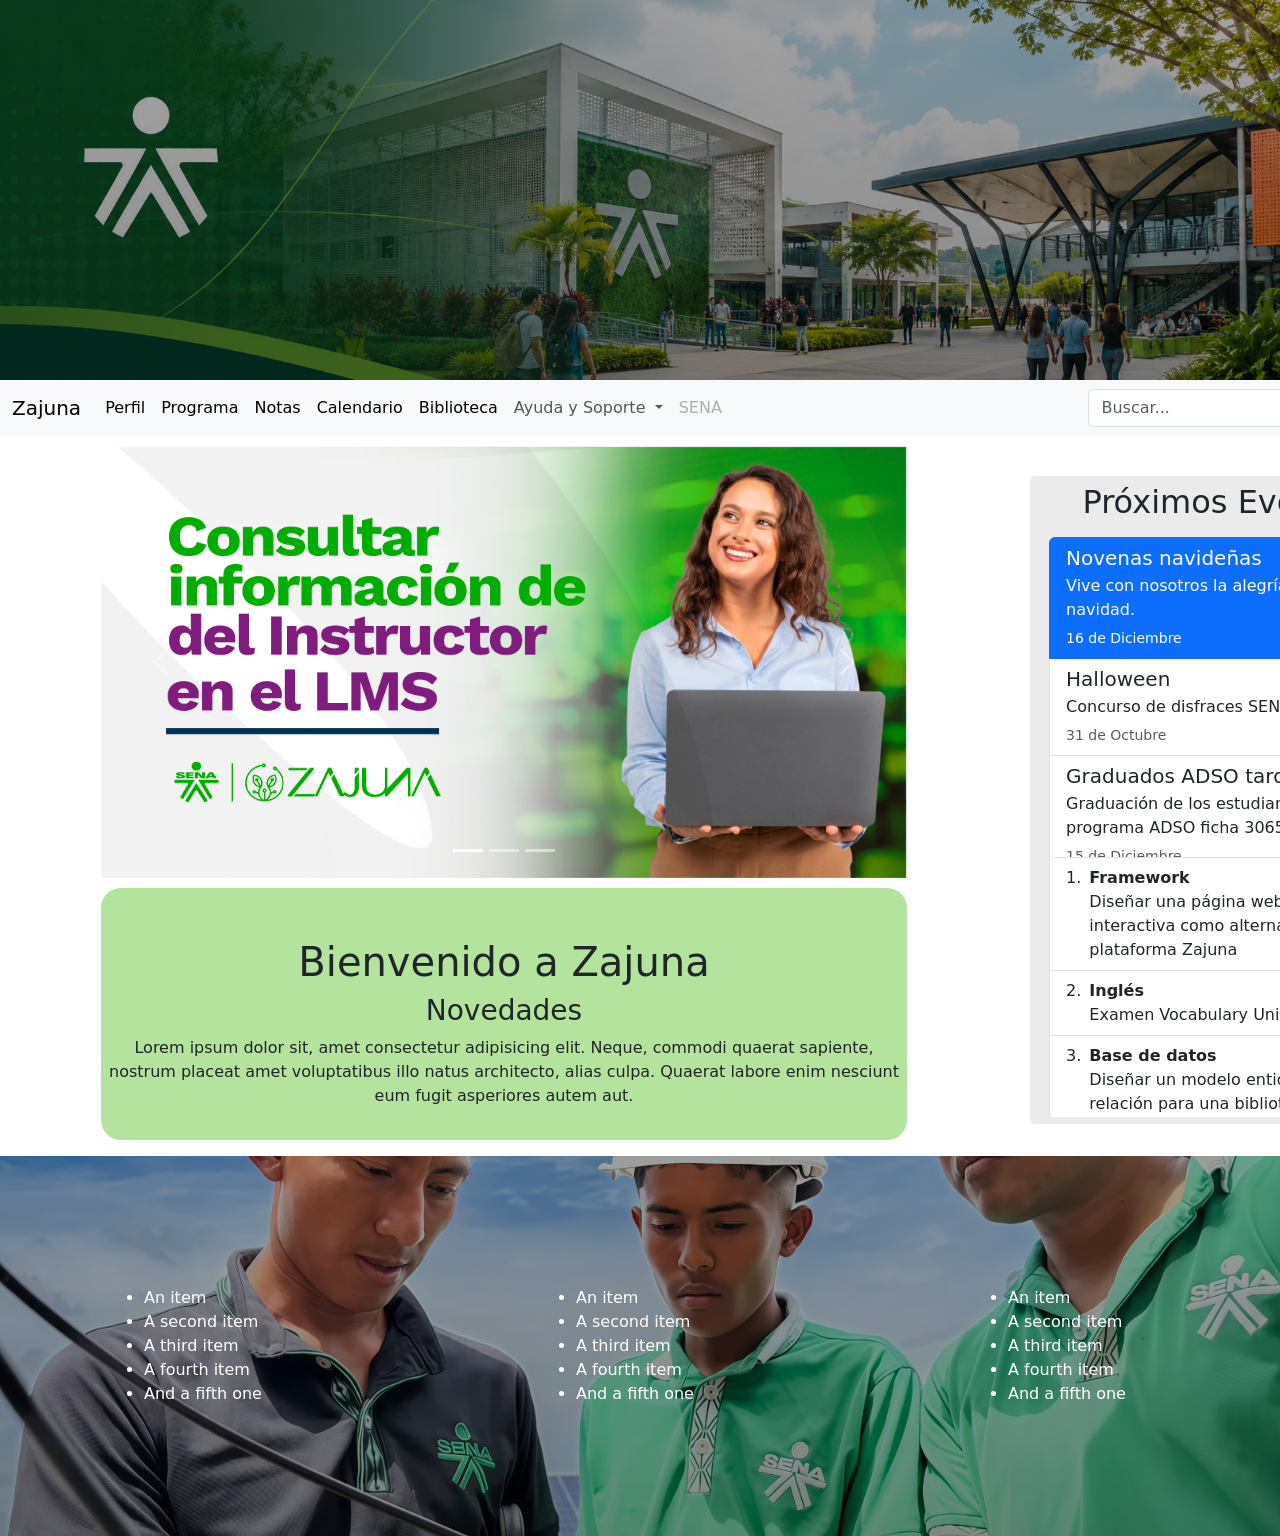
<file: index.html>
<!DOCTYPE html>
<html lang="en">
<head>
    <meta charset="UTF-8">
    <meta name="viewport" content="width=device-width, initial-scale=1.0">
    <link rel="stylesheet" href="style.css">
    <link rel="preconnect" href="https://fonts.googleapis.com">
    <link rel="preconnect" href="https://fonts.gstatic.com" crossorigin>
    <link href="https://fonts.googleapis.com/css2?family=Roboto:ital,wght@0,100..900;1,100..900&display=swap" rel="stylesheet">
    <link href="https://cdn.jsdelivr.net/npm/bootstrap@5.3.8/dist/css/bootstrap.min.css" rel="stylesheet" integrity="sha384-sRIl4kxILFvY47J16cr9ZwB07vP4J8+LH7qKQnuqkuIAvNWLzeN8tE5YBujZqJLB" crossorigin="anonymous">
    <title>Zajuna</title>
</head>
<body>
    <header></header>
    <nav class="navbar navbar-expand-lg bg-body-tertiary">
        <div class="container-fluid">
            <a class="navbar-brand" href="#">Zajuna</a>
            <button class="navbar-toggler" type="button" data-bs-toggle="collapse" data-bs-target="#navbarSupportedContent" aria-controls="navbarSupportedContent" aria-expanded="false" aria-label="Toggle navigation">
            <span class="navbar-toggler-icon"></span>
            </button>
        <div class="collapse navbar-collapse" id="navbarSupportedContent">
            <ul class="navbar-nav me-auto mb-2 mb-lg-0">
            <li class="nav-item">
                <a class="nav-link active" aria-current="page" href="#">Perfil</a>
            </li>
            <li class="nav-item">
                <a class="nav-link active" aria-current="page" href="#">Programa</a>
            </li>
            <li class="nav-item">
                <a class="nav-link active" aria-current="page" href="#">Notas</a>
            </li>
            <li class="nav-item">
                <a class="nav-link active" aria-current="page" href="#">Calendario</a>
            </li>
            <li class="nav-item">
                <a class="nav-link active" aria-current="page" href="#">Biblioteca</a>
            </li>
            <li class="nav-item dropdown">
                <a class="nav-link dropdown-toggle" href="#" role="button" data-bs-toggle="dropdown" aria-expanded="false">
                Ayuda y Soporte
            </a>
            <ul class="dropdown-menu">
                <li><a class="dropdown-item" href="#">Contactanos</a></li>
                <li><a class="dropdown-item" href="#">Preguntas Frecuentes</a></li>
                <li><hr class="dropdown-divider"></li>
                <li><a class="dropdown-item" href="#">Reportar un problema</a></li>
            </ul>
            </li>
            <li class="nav-item">
                <a class="nav-link disabled" aria-disabled="true">SENA</a>
        </li>
        </ul>
        <form class="d-flex" role="search">
        <input class="form-control me-2" type="search" placeholder="Buscar..." aria-label="Search"/>
        <button class="btn btn-outline-success" type="submit">Búsqueda</button>
      </form>
    </div>
  </div>
</nav>
<main>
    <div id="mainiz">
        <div id="contenedor_carrusel">
            <div id="carouselExampleIndicators" class="carousel slide">
                <div class="carousel-indicators">
                    <button type="button" data-bs-target="#carouselExampleIndicators" data-bs-slide-to="0" class="active" aria-current="true" aria-label="Slide 1"></button>
                    <button type="button" data-bs-target="#carouselExampleIndicators" data-bs-slide-to="1" aria-label="Slide 2"></button>
                    <button type="button" data-bs-target="#carouselExampleIndicators" data-bs-slide-to="2" aria-label="Slide 3"></button>
  </div>
            <div class="carousel-inner">
                <div class="carousel-item active">
                    <img src="General_imgs/ZajunaCarrusel1.webp" class="imagen_carrusel" alt="...">
                </div>
                <div class="carousel-item">
                    <img src="General_imgs/ZajunaCarrusel2.png" class="imagen_carrusel" alt="...">
                </div>
                <div class="carousel-item">
                    <img src="General_imgs/ZajunaCarrusel3.jpg" class="imagen_carrusel" alt="...">
                </div>
            </div>
        <button class="carousel-control-prev" type="button" data-bs-target="#carouselExampleIndicators" data-bs-slide="prev">
            <span class="carousel-control-prev-icon" aria-hidden="true"></span>
            <span class="visually-hidden">Previous</span>
        </button>
        <button class="carousel-control-next" type="button" data-bs-target="#carouselExampleIndicators" data-bs-slide="next">
            <span class="carousel-control-next-icon" aria-hidden="true"></span>
            <span class="visually-hidden">Next</span>
        </button>
</div>
</div>
        <article>
            <h1>Bienvenido a Zajuna</h1>
            <h3>Novedades</h3>
            <p>Lorem ipsum dolor sit, amet consectetur adipisicing elit. Neque, commodi quaerat sapiente, nostrum placeat amet voluptatibus illo natus architecto, alias culpa. Quaerat labore enim nesciunt eum fugit asperiores autem aut.</p>
        </article>
    </div>
    <div id="mainder">
        <aside>
            <h2>Próximos Eventos</h2>
            <div id="eventos">
                <div class="list-group">
                    <a href="#" class="list-group-item list-group-item-action active" aria-current="true">
                        <div class="d-flex w-100 justify-content-between">
                            <h5 class="mb-1">Novenas navideñas</h5>
                            <small>Hace 3 días</small>
                        </div>
                        <p class="mb-1">Vive con nosotros la alegría de la navidad.</p>
                        <small>16 de Diciembre</small>
                    </a>
                    <a href="#" class="list-group-item list-group-item-action">
                        <div class="d-flex w-100 justify-content-between">
                            <h5 class="mb-1">Halloween</h5>
                            <small class="text-body-secondary">Hace 5 días</small>
                        </div>
                        <p class="mb-1">Concurso de disfraces SENA</p>
                        <small class="text-body-secondary">31 de Octubre</small>
                    </a>
                    <a href="#" class="list-group-item list-group-item-action">
                        <div class="d-flex w-100 justify-content-between">
                            <h5 class="mb-1">Graduados ADSO tarde</h5>
                            <small class="text-body-secondary">Hace 7 días</small>
                        </div>
                        <p class="mb-1">Graduación de los estudiantes del programa ADSO ficha 3065533</p>
                        <small class="text-body-secondary">15 de Diciembre</small>
                    </a>
</div>
</div>
    <h2>Tareas Pendientes</h2>
            <div id="tareas">
                <ol class="list-group list-group-numbered">
                    <li class="list-group-item d-flex justify-content-between align-items-start">
                        <div class="ms-2 me-auto">
                            <div class="fw-bold">Framework</div>
                            Diseñar una página web interactiva como alternativa a la plataforma Zajuna
    </div>
                    <span class="badge text-bg-danger rounded-pill">2</span>
  </li>
                    <li class="list-group-item d-flex justify-content-between align-items-start">
                        <div class="ms-2 me-auto">
                            <div class="fw-bold">Inglés</div>
                            Examen Vocabulary Unit 3
    </div>
                    <span class="badge text-bg-warning rounded-pill">5</span>
  </li>
                    <li class="list-group-item d-flex justify-content-between align-items-start">
                        <div class="ms-2 me-auto">
                            <div class="fw-bold">Base de datos</div>
                                Diseñar un modelo entidad relación para una biblioteca virtual
                        </div>
                    <span class="badge text-bg-primary rounded-pill">10</span>
                    </li>
                    <li class="list-group-item d-flex justify-content-between align-items-start">
                        <div class="ms-2 me-auto">
                            <div class="fw-bold">Python</div>
                                App de escritorio para gestionar tareas pendientes
                        </div>
                    <span class="badge text-bg-primary rounded-pill">12</span>
                    </li>
                </ol>
            </div>
        </aside>
    </div>
</main>
<footer>
    <div class="footer-content">
        <ul class="list-group list-group-flush">
            <li>An item</li>
            <li>A second item</li>
            <li>A third item</li>
            <li>A fourth item</li>
            <li>And a fifth one</li>
</ul>
    </div>
    <div class="footer-content">
        <ul class="list-group list-group-flush">
            <li>An item</li>
            <li>A second item</li>
            <li>A third item</li>
            <li>A fourth item</li>
            <li>And a fifth one</li>
</ul>
    </div>
    <div class="footer-content">
        <ul class="list-group list-group-flush">
            <li>An item</li>
            <li>A second item</li>
            <li>A third item</li>
            <li>A fourth item</li>
            <li>And a fifth one</li>
</ul>
    </div>
</footer>
    <script src="https://cdn.jsdelivr.net/npm/bootstrap@5.3.8/dist/js/bootstrap.bundle.min.js" integrity="sha384-FKyoEForCGlyvwx9Hj09JcYn3nv7wiPVlz7YYwJrWVcXK/BmnVDxM+D2scQbITxI" crossorigin="anonymous"></script>
</body>
</html>
</file>
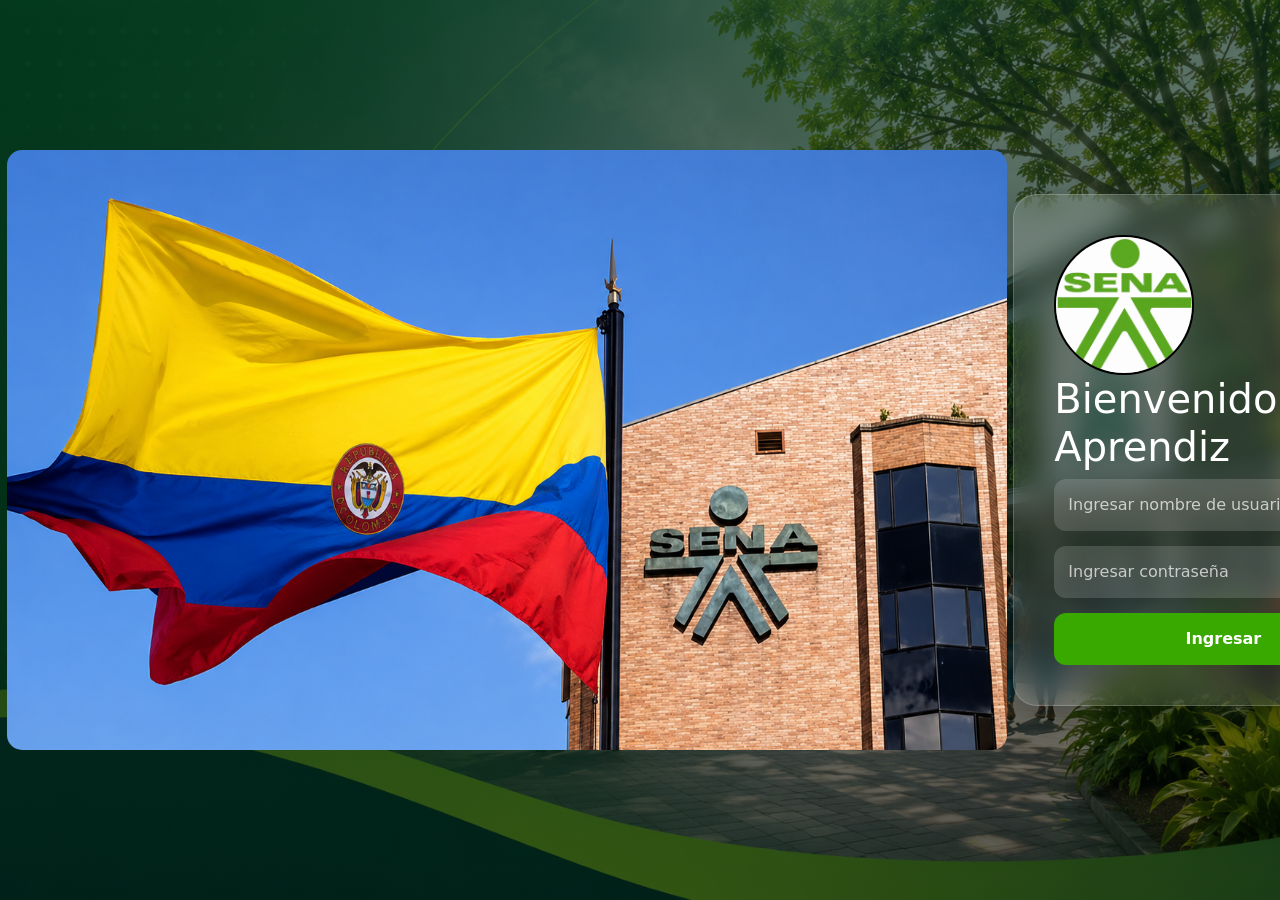
<file: Login.html>
<!DOCTYPE html>
<html lang="en">
<head>
    <meta charset="UTF-8">
    <meta name="viewport" content="width=device-width, initial-scale=1.0">
    <link rel="preconnect" href="https://fonts.googleapis.com">
    <link rel="preconnect" href="https://fonts.gstatic.com" crossorigin>
    <link href="https://fonts.googleapis.com/css2?family=Roboto:ital,wght@0,100..900;1,100..900&display=swap" rel="stylesheet">
    <link rel="stylesheet" href="Login.css">
    <link href="https://cdn.jsdelivr.net/npm/bootstrap@5.3.8/dist/css/bootstrap.min.css" rel="stylesheet" integrity="sha384-sRIl4kxILFvY47J16cr9ZwB07vP4J8+LH7qKQnuqkuIAvNWLzeN8tE5YBujZqJLB" crossorigin="anonymous">
    <title>Zajuna</title>
</head>
<body>
    <div id="contenedor_carrusel">
        <div id="carouselExampleSlidesOnly" class="carousel slide carousel-fade" data-bs-ride="carousel" data-bs-touch="false">
            <div class="carousel-inner">
                <div class="carousel-item active">
                    <img src="General_imgs/Login_carrusel.png" class="imagen_c" alt="...">
        </div>
        <div class="carousel-item">
            <img src="General_imgs/Login_carrusel2.jpg" class="imagen_c" alt="...">
        </div>
        <div class="carousel-item">
            <img src="General_imgs/Login_carrusel3.jpg" class="imagen_c" alt="...">
        </div>
    </div>
  </div>
  </div>
    <form id="formulario">
        <img src="General_imgs/Logo-login.jpeg" alt="Logo_sena" id="logo">
        <h1>Bienvenido Aprendiz</h1>
        <input type="text" placeholder="Ingresar nombre de usuario" id="usuario" class="input_formulario">
        <input type="text" placeholder="Ingresar contraseña" id="contraseña" class="input_formulario">
        <button id="btn_login">Ingresar</button>
    </form>
    <script src="https://cdn.jsdelivr.net/npm/bootstrap@5.3.8/dist/js/bootstrap.bundle.min.js" integrity="sha384-FKyoEForCGlyvwx9Hj09JcYn3nv7wiPVlz7YYwJrWVcXK/BmnVDxM+D2scQbITxI" crossorigin="anonymous"></script>
</body>
</html>
</file>
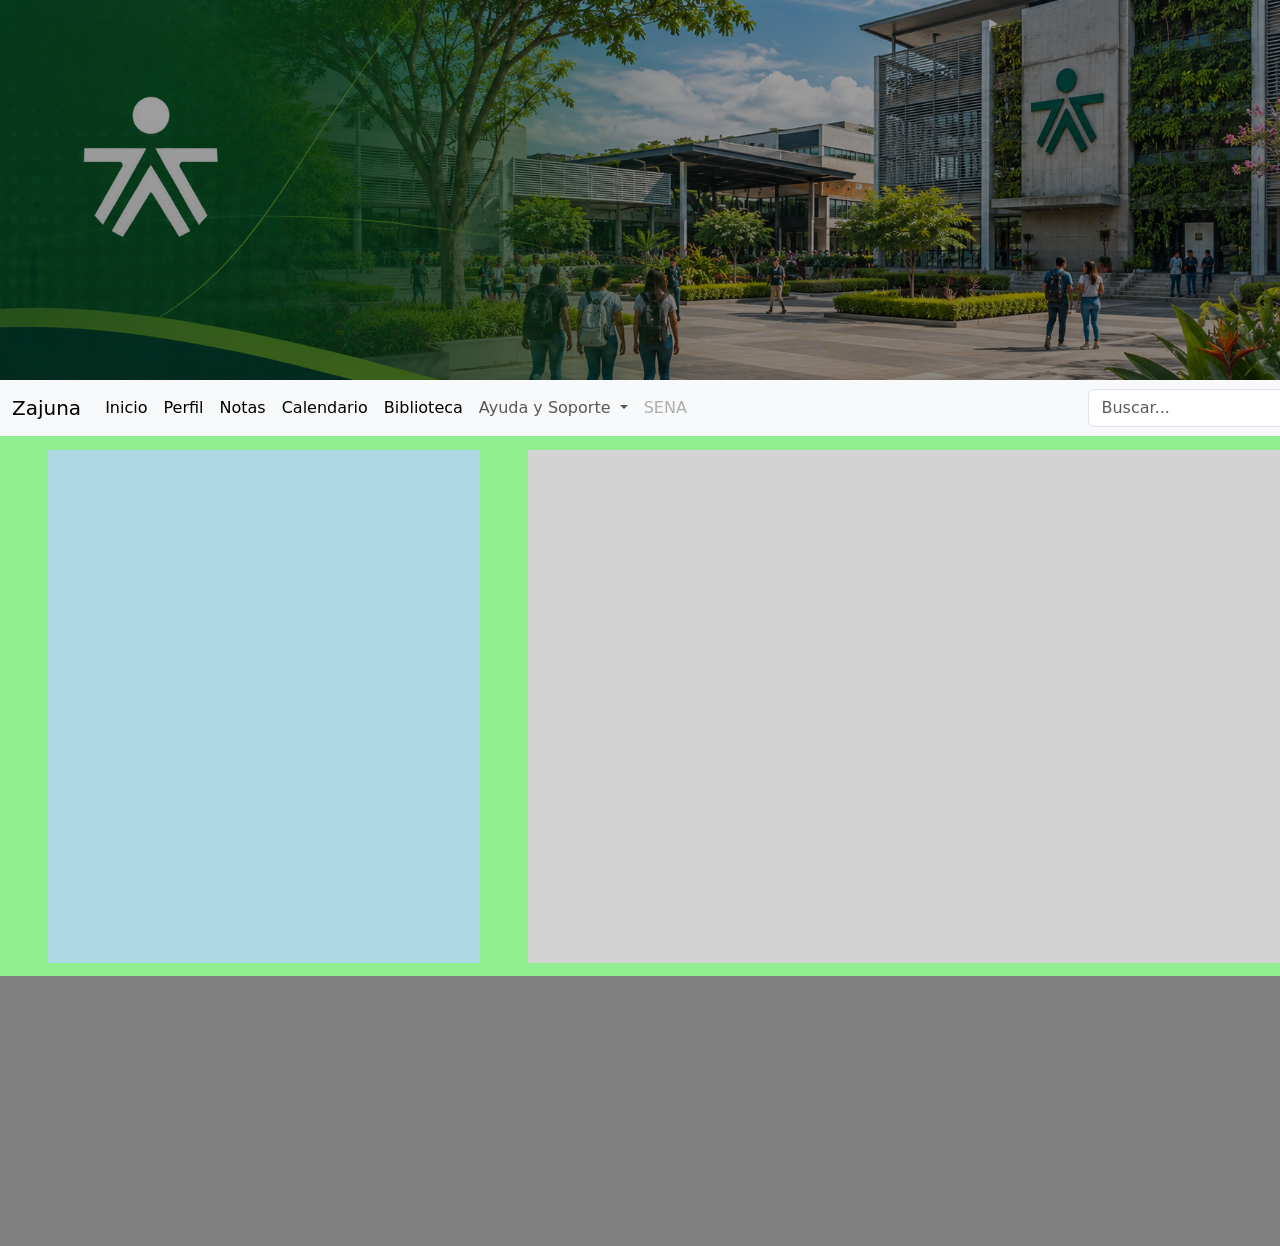
<file: programa.html>
<!DOCTYPE html>
<html lang="en">
<head>
    <meta charset="UTF-8">
    <meta name="viewport" content="width=device-width, initial-scale=1.0">
    <link rel="stylesheet" href="style2.css">
    <link rel="preconnect" href="https://fonts.googleapis.com">
    <link rel="preconnect" href="https://fonts.gstatic.com" crossorigin>
    <link href="https://fonts.googleapis.com/css2?family=Roboto:ital,wght@0,100..900;1,100..900&display=swap" rel="stylesheet">
    <link href="https://cdn.jsdelivr.net/npm/bootstrap@5.3.8/dist/css/bootstrap.min.css" rel="stylesheet" integrity="sha384-sRIl4kxILFvY47J16cr9ZwB07vP4J8+LH7qKQnuqkuIAvNWLzeN8tE5YBujZqJLB" crossorigin="anonymous">
    <title>Zajuna</title>
</head>
<body>
    <header></header>
    <nav class="navbar navbar-expand-lg bg-body-tertiary">
        <div class="container-fluid">
            <a class="navbar-brand" href="#">Zajuna</a>
            <button class="navbar-toggler" type="button" data-bs-toggle="collapse" data-bs-target="#navbarSupportedContent" aria-controls="navbarSupportedContent" aria-expanded="false" aria-label="Toggle navigation">
            <span class="navbar-toggler-icon"></span>
            </button>
        <div class="collapse navbar-collapse" id="navbarSupportedContent">
            <ul class="navbar-nav me-auto mb-2 mb-lg-0">
            <li class="nav-item">
                <a class="nav-link active" aria-current="page" href="#">Inicio</a>
            </li>
            <li class="nav-item">
                <a class="nav-link active" aria-current="page" href="#">Perfil</a>
            </li>
            <li class="nav-item">
                <a class="nav-link active" aria-current="page" href="#">Notas</a>
            </li>
            <li class="nav-item">
                <a class="nav-link active" aria-current="page" href="#">Calendario</a>
            </li>
            <li class="nav-item">
                <a class="nav-link active" aria-current="page" href="#">Biblioteca</a>
            </li>
            <li class="nav-item dropdown">
                <a class="nav-link dropdown-toggle" href="#" role="button" data-bs-toggle="dropdown" aria-expanded="false">
                Ayuda y Soporte
            </a>
            <ul class="dropdown-menu">
                <li><a class="dropdown-item" href="#">Contactanos</a></li>
                <li><a class="dropdown-item" href="#">Preguntas Frecuentes</a></li>
                <li><hr class="dropdown-divider"></li>
                <li><a class="dropdown-item" href="#">Reportar un problema</a></li>
            </ul>
            </li>
            <li class="nav-item">
                <a class="nav-link disabled" aria-disabled="true">SENA</a>
        </li>
        </ul>
        <form class="d-flex" role="search">
        <input class="form-control me-2" type="search" placeholder="Buscar..." aria-label="Search"/>
        <button class="btn btn-outline-success" type="submit">Búsqueda</button>
      </form>
    </div>
  </div>
</nav>
<main>
    <section id="menu"></section>
    <section id="content_info"></section>
</main>
<footer></footer>
</body>
</html>
</file>
<file: style.css>
/*Tags*/
body{
    min-width: 1440px;
    min-height: 100vh;
    font-family: "Roboto", sans-serif;
}

header{
    width: 100%;
    height: 380px;
    background-image: linear-gradient(rgba(0,0,0,0.35),rgba(0,0,0,0.45)),url("General_imgs/banner-sena.png");
    background-size: cover;
    background-position: center;
    background-repeat: no-repeat;
    overflow: hidden;
}

main{
    width: 100%;
    height: 80vh;
    display: flex;
    flex-direction: row;
}

article{
    width: 80%;
    height: 35%;
    margin-top: 10px;
    text-align: center;
    padding-top: 5%;
    background: #3db60163;
    border-radius: 20px;
}

aside{
    width: 90%;
    height: 90%;
    background-color: rgba(204, 204, 204, 0.396);
    margin-top: 40px;
    border-radius: 5px;
    align-items: center;
    display: flex;
    flex-direction: column;
    justify-content: space-evenly;
}


footer{
    width: 100%;
    height: 380px;
    background-image: linear-gradient(rgba(0,0,0,0.35),rgba(0,0,0,0.45)),url("General_imgs/Banner-footer.jpg");
    background-size: cover;
    background-position: center;
    background-repeat: no-repeat;
    overflow: hidden;
    display: flex;
    flex-direction: row;
    justify-content: space-evenly;
    align-items: center;
}

/**Classes*/
.imagen_carrusel{
    width: 100%;
    height: 100%;
}

.carousel,
.carousel-inner,
.carousel-item {
    height: 100%;
}



.footer-content{
    width: 20%;
    height: 90%;
    color: white;
    display: flex;
    align-items: center;
}

/*Ids*/
#mainiz{
    width: 70%;
    height: 100%;
    display: flex;
    flex-direction: column;
    align-items: center;
}

#contenedor_carrusel{
    width: 80%;
    height: 60%;
    margin-top: 10px;
    align-content: center;
}

#mainder{
    width: 30%;
    height: 100%;
    display: flex;
    flex-direction: column;
    align-items: center;
}

#eventos{
    width: 90%;
    height: 40%;
}

#tareas{
    width: 90%;
    height: 40%;
    overflow-y: auto;
    scroll-behavior: smooth;
    scrollbar-width: none;
}
</file>
<file: Login.css>
/*tags*/

body{
    min-width: 1440px;
    min-height: 100vh;
    align-items: center;
    justify-content: space-evenly;
    display: flex;
    flex-direction: row;
    font-family: "Roboto", sans-serif;
    background:
    linear-gradient(rgba(0, 40, 20, 0.65),rgba(0, 0, 0, 0.55)),url("General_imgs/background-login.png");
    background-size: cover;
    background-position: center;
    background-repeat: no-repeat;
}

/*Class*/

.carousel,
.carousel-inner,
.carousel-item {
    height: 100%;
}

.input_formulario{
    width: 100%;
    padding: 14px;
    margin-bottom: 15px;
    border: none;
    border-radius: 12px;
    background: rgba(255,255,255,0.15);
    color: white;
    font-size: 1rem;
    outline: none;
}

.input_formulario::placeholder{
    color: rgba(255,255,255,0.7);
}

.imagen_c{
    width: 100%;
    height: 100%;
    object-fit: cover;
    border-radius: 15px;
}

/*Ids*/

#contenedor_carrusel{ 
    width: 1000px;
    height: 600px;
}

#formulario{
    width: 100%;
    max-width: 420px;
    padding: 40px;
    border-radius: 24px;
    background: rgba(255,255,255,0.12);
    backdrop-filter: blur(12px);
    border: 1px solid rgba(255,255,255,0.18);
    box-shadow: 0 8px 32px rgba(0,0,0,0.25);
    color: white;
}

#logo{
    width: 140px;
    height: 140px;
    border-radius: 100px;
    border: black 2px solid;
}

#formulario form h1{
    margin-bottom: 25px;
    font-size: 2rem;
    font-weight: 600;
}

#btn_login{
    width: 100%;
    padding: 14px;
    border: none;
    border-radius: 12px;
    background: #39A900;
    color: white;
    font-size: 1rem;
    font-weight: 600;
    cursor: pointer;
    transition: 0.3s ease;
}

#btn_login:hover{
    transform: translateY(-2px);
    background: #2f8c00;
}
</file>
<file: style2.css>
/*Tags*/

body{
    min-width: 1440px;
    min-height: 100vh;
    font-family: "Roboto", sans-serif;
}

header{
    width: 100%;
    height: 380px;
    background-image: linear-gradient(rgba(0,0,0,0.35),rgba(0,0,0,0.45)),url("General_imgs/Banner-sena2.png");
    background-size: cover;
    background-position: center;
    background-repeat: no-repeat;
    display: flex;
    align-items: center;
    justify-content: center;
    overflow: hidden;
}

header img{
    width: 100%;
    height: 100%;
    object-position: center;
    object-fit:inherit;
}

main{
    width: 100%;
    height: 60vh;
    display: flex;
    flex-direction: row;
    background-color: lightgreen;
    align-items: center;
    justify-content: space-evenly;
}

footer{
    width: 100%;
    height: 30vh;
    background-color: gray;
}

/*Ids*/
#menu{
    width: 30%;
    height: 95%;
    background-color: lightblue;
}

#content_info{
    width: 60%;
    height: 95%;
    background-color: lightgray;
}
</file>
